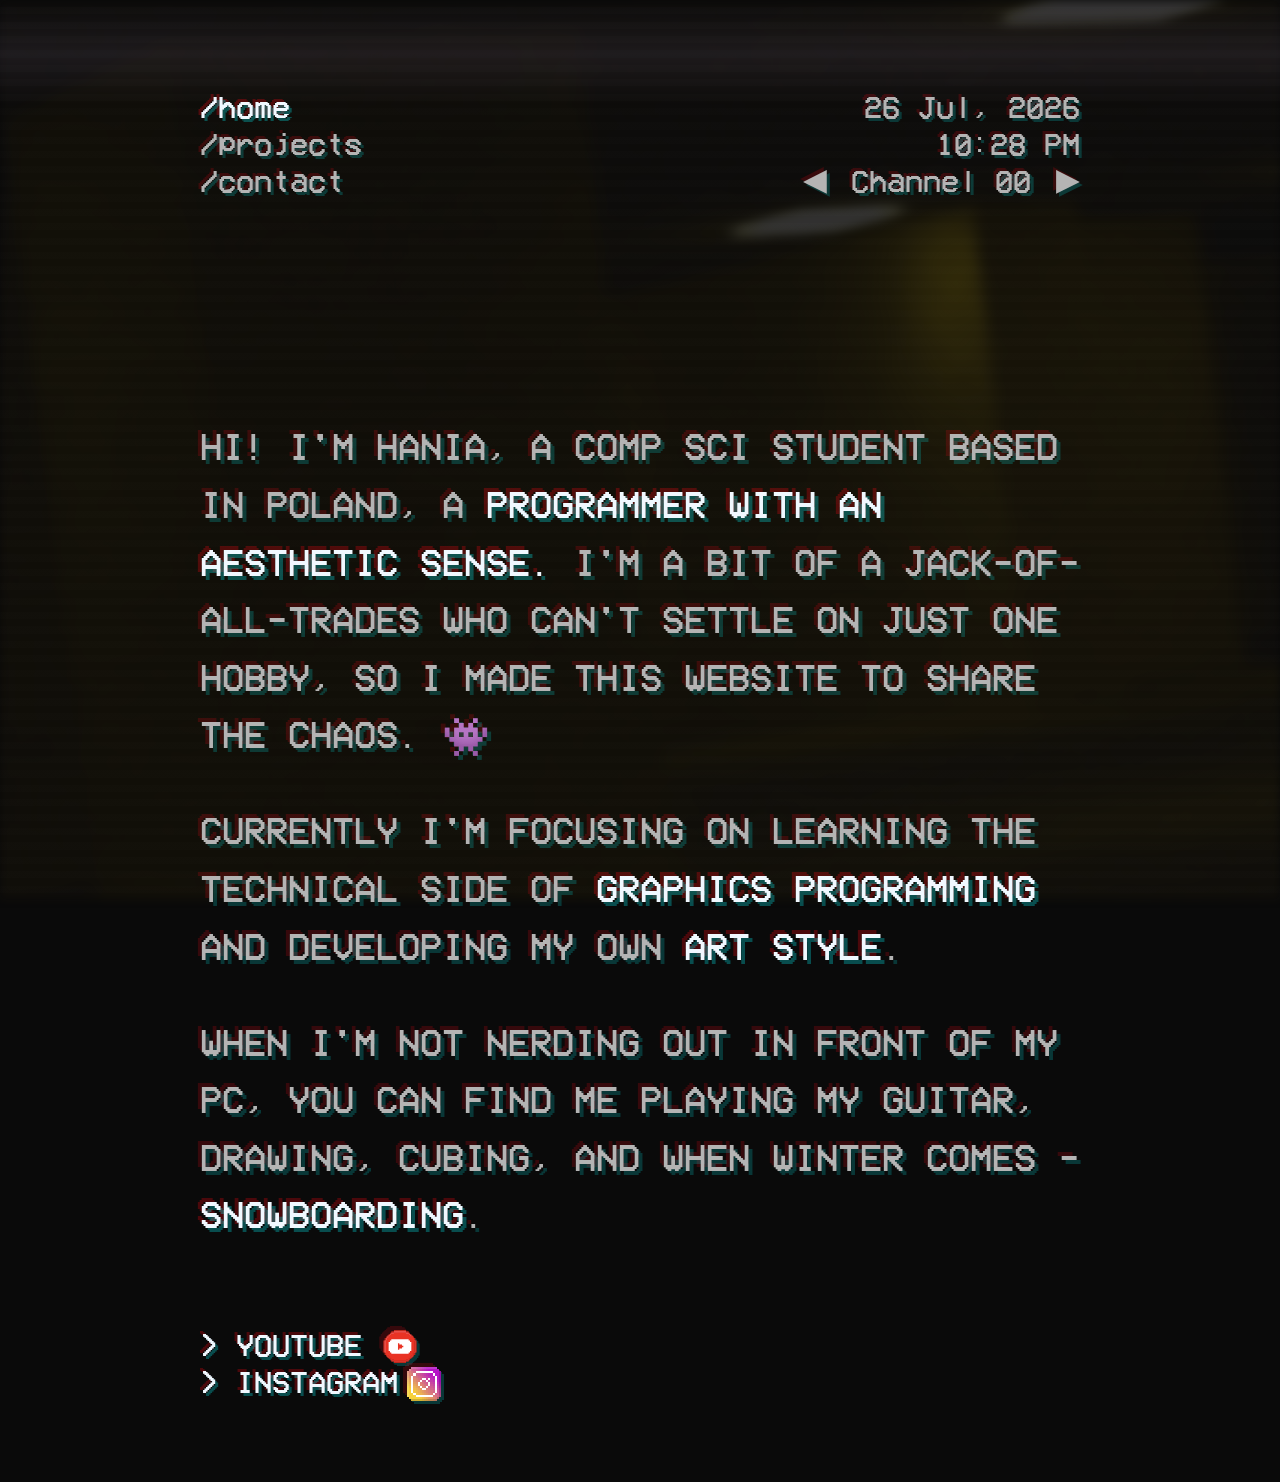
<file: index.html>
<!DOCTYPE html>
<html lang="en">
	<head>
		<link
			rel="stylesheet"
			href="./styles.css"
		/>
		<meta charset="UTF-8" />
		<meta
			name="viewport"
			content="width=device-width, initial-scale=1.0"
		/>
		<script src="https://ajax.googleapis.com/ajax/libs/jquery/3.7.1/jquery.min.js"></script>
		<title>my hobby | home</title>
	</head>
	<body>
		<div id="crt-lines"></div>
		<div id="main-container">
			<div id="nav-wrapper">
				<div
					id="nav-container"
					class="text-dimmed"
				>
					<nav class="flex-column">
						<a
							class="text-full interactive"
							id="home"
							>/home</a
						>
						<input
							type="checkbox"
							id="projects-toggle"
							class="toggle-checkbox"
						/>
						<label
							id="projects-label"
							class="interactive"
							for="projects-toggle"
							>/projects</label
						>
						<div class="flex-column togglable">
							<a
								id="3d"
								class="interactive"
								href="./3d/3d.html"
								>└ 3D</a
							>
							<a
								id="webdev"
								class="interactive"
								href="./web-dev/webdev.html"
								>└ webdev</a
							>
						</div>

						<a
							id="contact"
							class="interactive"
							href="./contact/contact.html"
							>/contact</a
						>
					</nav>
					<div id="nav-info">
						<noscript>
							<div id="date">14 Oct, 2005</div>
						</noscript>
					</div>
					<script src="./@scripts/nav.js"></script>
				</div>
			</div>
			<main
				id="content-wrapper"
				class="text-dimmed"
			>
				<p class="uppercase">
					Hi! I'm Hania, a comp sci student based in Poland, a
					<a
						class="text-full"
						target="_blank"
						href="https://en.wikipedia.org/wiki/Dual_process_theory"
						>programmer with an aesthetic sense.</a
					>
					I'm a bit of a jack-of-all-trades who can't settle on just one hobby, so I made this website to share the chaos. 👾
				</p>
				<p class="uppercase">
					Currently I'm focusing on learning the technical side of
					<a
						class="text-full"
						target="_blank"
						href="https://en.wikipedia.org/wiki/Graphics_pipeline"
					>
						graphics programming
					</a>
					and developing my own
					<a
						class="text-full"
						target="_blank"
						href="https://aesthetics.fandom.com/wiki/Analog_Horror"
						>art style</a
					>.
				</p>
				<p class="uppercase">
					When I'm not nerding out in front of my pc, you can find me playing my guitar, drawing, cubing, and when winter comes
					-
					<a
						class="text-full"
						target="_blank"
						href="https://m.youtube.com/watch?v=KXfQkQM6J5s"
						>snowboarding</a
					>.
				</p>
			</main>
			<footer class="text-full">
				<nav class="uppercase full flex-column">
					<a
						class="interactive"
						href="https://www.youtube.com/channel/UC75J4dY3h3v5KTrBteo98hQ"
					>
						&gt; Youtube
						<img
							id="yt-logo"
							class="image-dimmed footer-icon"
							src="@media/yt-logo.svg"
							alt="youtube logo"
						/>
					</a>
					<a
						class="interactive"
						href="https://www.instagram.com/thattentativetype"
					>
						&gt; Instagram
						<img
							id="ig-logo"
							class="image-dimmed footer-icon"
							src="@media/ig-logo.svg"
							alt="instagram logo"
						/>
					</a>
				</nav>
			</footer>
		</div>
		<div id="crt-video"></div>
	</body>
</html>
</file>
<file: styles.css>
@font-face {
	font-family: VHS;
	src: url("@media/VCR_OSD_MONO_1.001.ttf");
}

:root {
	--viewport-scale: 0.390625vw;
	--CA-offset: calc(0.1em);
	--bg-color: #0a0a0a;
	--primary-full: rgb(240, 248, 255);
	--primary-dimmed: rgb(180, 180, 180);
	--CA-blue-full: rgba(5, 235, 237, 0.3);
	--CA-red-full: rgba(229, 7, 18, 0.3);
	--CA-blue-dimmed: rgba(5, 235, 237, 0.2);
	--CA-red-dimmed: rgba(229, 7, 18, 0.2);
	--font-size-primary: clamp(1.4rem, 3vw, 2.6rem);
	--font-size-secondary: clamp(1.2rem, 2.4vw, 2rem);
	--current-channel: url("./@media/channel1.gif");

	scroll-behavior: smooth;
}

.text-full,
.toggle-checkbox:checked + label {
	color: var(--primary-full);
	text-shadow: var(--CA-offset) var(--CA-offset) 0px var(--CA-blue-full),
		calc(var(--CA-offset) * -1) calc(var(--CA-offset) * -1) 0px var(--CA-red-full);
}

.text-dimmed {
	color: var(--primary-dimmed);
	text-shadow: var(--CA-offset) var(--CA-offset) 0px var(--CA-blue-dimmed),
		calc(var(--CA-offset) * -1) calc(var(--CA-offset) * -1) 0px var(--CA-red-dimmed);
}

.image-full {
	filter: drop-shadow(var(--CA-offset) var(--CA-offset) 0px var(--CA-blue-full))
		drop-shadow(calc(var(--CA-offset) * -1) calc(var(--CA-offset) * -1) 0px var(--CA-red-full));
}

.image-dimmed {
	filter: drop-shadow(var(--CA-offset) var(--CA-offset) 0px var(--CA-blue-dimmed))
		drop-shadow(calc(var(--CA-offset) * -1) calc(var(--CA-offset) * -1) 0px var(--CA-red-dimmed));
}

.uppercase {
	text-transform: uppercase;
}

header > h1,
header > h2 {
	all: unset;
	font-weight: bold;
}
header {
	margin: 6vh 0;
	display: flex;
	flex-direction: column;
	gap: 2em;
}
header > h1 {
	font-size: calc(var(--font-size-primary) * 1.6);
}
header > h2 {
	font-size: var(--font-size-secondary);
}

a {
	all: unset;
	cursor: pointer;
}

* {
	box-sizing: border-box;
}

body {
	font-family: "VHS", monaco, monospace;
	background-color: var(--bg-color);
}

main {
	font-size: var(--font-size-primary);
	line-height: 1.5;
	margin: 5vh 0;
	width: 100%;
}
#nav-wrapper {
	width: 100%;
	height: 20vw;
	display: flex;
	align-items: baseline;
}

#nav-container,
footer {
	font-size: var(--font-size-secondary);
	width: 100%;
}

nav {
	flex-grow: 1;
}

#nav-container {
	display: flex;
	justify-content: space-between;
	position: sticky;
	top: 10vh;
	gap: 1em;
}

#nav-container *,
footer * {
	line-height: 1.2em;
}
nav a,
.togglable,
#nav-info {
	min-width: max-content;
}

.interactive:hover,
label.interactive:hover {
	text-shadow: none;
	font-weight: bold;
	cursor: pointer;
	box-shadow: var(--CA-offset) var(--CA-offset) 0px var(--CA-blue-full),
		calc(var(--CA-offset) * -1) calc(var(--CA-offset) * -1) 0px var(--CA-red-full);
	background-color: var(--primary-full);
	color: rgb(47, 48, 51);
	fill: rgb(47, 48, 51);
}

.interactive:hover > .footer-icon {
	filter: grayscale(1) brightness(0.5) contrast(50) brightness(2);
}

.interactive:active {
	background-color: var(--primary-dimmed);
}

#main-container {
	width: 100%;
	height: fit-content;
	padding: 8vh max(1rem, calc(20vw - 4rem));
	display: flex;
	flex-direction: column;
}

.menu-active {
	color: #fff;
}

.flex-column {
	display: flex;
	flex-direction: column;
}

.toggle-checkbox {
	display: none;
}

.togglable > * {
	pointer-events: none;
	box-sizing: border-box;
	height: 0;
	opacity: 0;
	transition: height 0.2s, opacity 0.2s;
}
.togglable > a {
	padding: 0 0 0 1em;
}

.toggle-checkbox:checked + * + .togglable > * {
	pointer-events: all;
	height: 1.2em;
	opacity: 1;
	transition: height 0.2s, opacity 0.2s;
}

#nav-info {
	display: flex;
	flex-direction: column;
	justify-content: space-between;
}

#nav-info > div {
	text-align: right;
}

#channel-menu {
	display: flex;
	justify-content: end;
}
#channel-info {
	padding: 0 0.8em;
}
.channel-menu-button {
	all: unset;
	cursor: pointer;
	transform: translate(0, -0.12em);
}

#ig-logo {
	height: 1.1em;
	margin-top: 0.05em;
}

#yt-logo {
	height: 1.4em;
	margin-top: -0.12em;
}

.footer-icon {
	position: absolute;
	margin-left: 0.3em;
}

#crt-lines,
#crt-video {
	position: fixed;
	pointer-events: none;
	top: 0;
	bottom: 0;
	left: 0;
	right: 0;
}
#crt-lines {
	background-image: repeating-linear-gradient(
		transparent,
		transparent 0.8vh,
		hsla(0, 0%, 100%, 0.03) 0,
		hsla(0, 0%, 100%, 0.03) 1.6vh
	);
	animation: crt-down 150s linear infinite;
	background-size: 100% 200%;
	opacity: 0.4;
}

#crt-lines::after {
	content: "";
	display: inline-block;
	position: fixed;
	height: 12vh;
	width: 100%;
	background-image: linear-gradient(rgba(0, 0, 0, 0), rgba(235, 203, 255, 0.189), rgba(0, 0, 0, 0));
	animation: crt-refresh 20s linear infinite;
}

#crt-video {
	background-image: var(--current-channel);
	background-size: cover;
	background-repeat: no-repeat;
	opacity: 0.2;
	filter: blur(4px) brightness(0.8);
	z-index: -1;
}

@keyframes crt-refresh {
	0% {
		top: -20%;
	}
	100% {
		top: 100%;
	}
}
@keyframes crt-down {
	0% {
		background-position: 50% 100%;
	}
	100% {
		background-position: 50% 0%;
	}
}

@media only screen and (max-width: 600px) {
	#nav-container {
		display: flex;
		flex-direction: column-reverse;
	}
	#nav-wrapper {
		height: fit-content;
	}
	#nav-info > div {
		text-align: left;
	}
	#channel-menu {
		justify-content: left;
	}
}
@media screen and (prefers-reduced-motion: reduce) {
	html {
		scroll-behavior: auto;
	}
}
</file>
